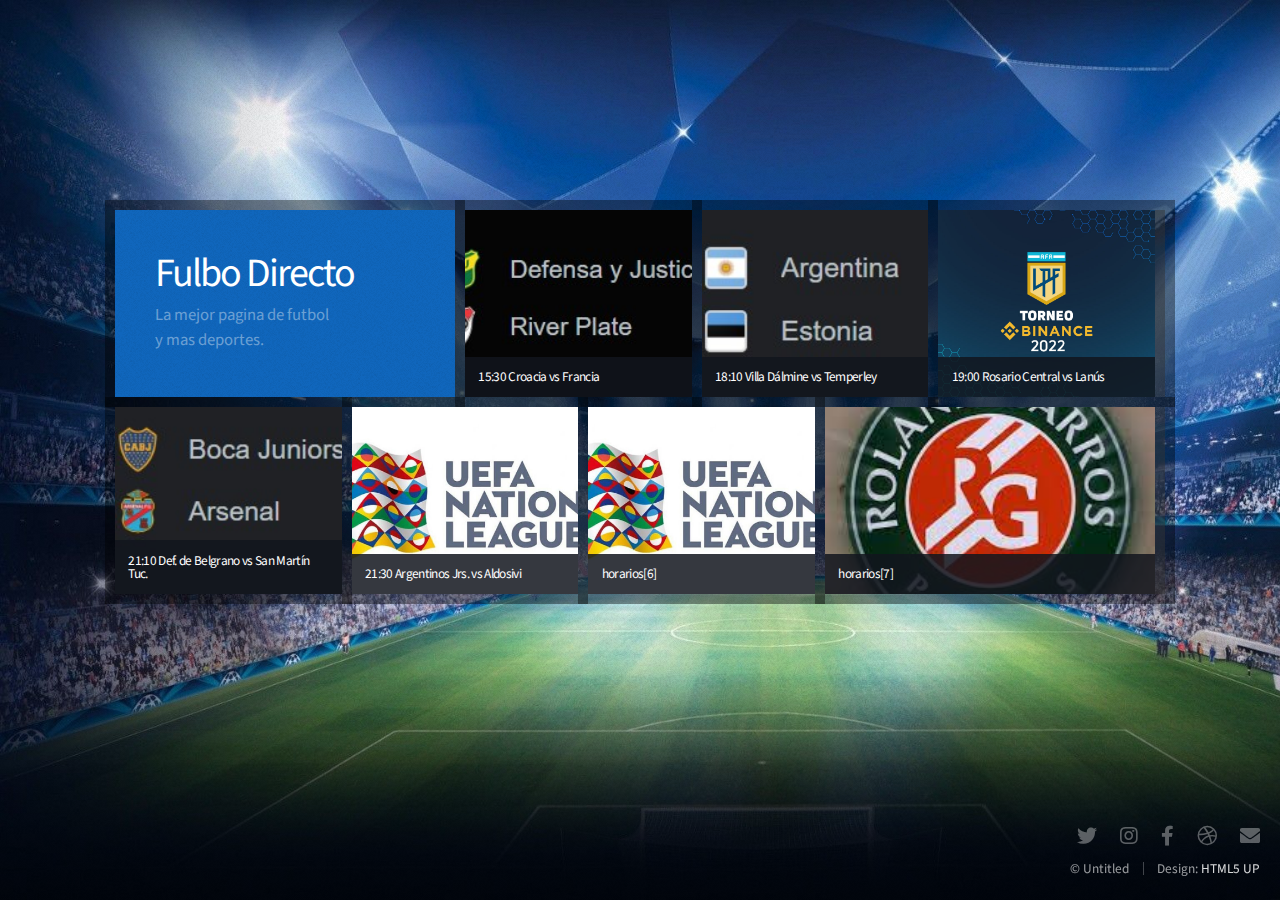
<file: html5up-parallelism/index.html>
<!DOCTYPE HTML>
<!--
	Parallelism by HTML5 UP
	html5up.net | @ajlkn
	Free for personal and commercial use under the CCA 3.0 license (html5up.net/license)
-->
<html>
	<head>
		<title>Fulbo Directo</title>
		<meta charset="utf-8" />
		<meta name="viewport" content="width=device-width, initial-scale=1, user-scalable=no" />
		<meta name="popads-verification-3196684" value="e2b225b5ed4177ca51edbd3b7fccbbea" />
		<link rel="stylesheet" href="assets/css/main.css" />
		<noscript><link rel="stylesheet" href="assets/css/noscript.css" /></noscript>
		<!-- <script type="text/javascript" data-cfasync="false">
			/*<![CDATA[/* */
			(function(){var e9ba86a0b431474300149599982eee19="ETqcJzn_9eE-PAlzP7qZWxSLXnJNkz5_-y4ejtV3VKYbNTChLbkyFpt-TfJKhH6povVjIsdV4aIwm48vaw";var a=['YsKDacOuHzs=','w4LDrMOGDlrCmCxF','w5jCk0HCkMOzKcOYAcOFRcKnOMKEw6Y=','wrYYwp9HwrHDl3zDjnrCh1DDuQ==','VUzDocO9wrgvw63Dj8Otwr7DjMKQGDPClA==','bsOuCsOUBV8mSMKkFsOuw7PCqMKHwqFzM8KVKcKpKnbCqjLCkcOYw4DCuMOKw5gQXDcbwpU=','w44CwoQ1','w5NCwqvDrCvCrWxuNwBgDA==','wqlIw5DDjMO4Lg==','wppVw65zIGEJwrvDrMKhAw==','wrowbR04wrxYwpp6PAJa','Z8KNOyHCpMKEa8KQKR0=','w6DDocO0wrl1YcOkcw==','asO6D8KTHEU=','dcOYdsOnLmckw5zDqMKWw7TClsO1wos8w6RTFMKSw77DljYwwrEzNsOpwpPCjjNzw5PDmwjDqsKUaMKgw7U=','wrsTwopDwrbDj0o=','w5J/w4w=','w5zChUHCgA==','w6R2MsKiOxtHV28Dwo5Bw4M=','wrtFw43Di8OxN3duwqU=','w7TCp8O0MsOtw6EX','woLDmRnCj8Kww4U=','IcOJEsOJwqQ8SlrCq1kOwoZdwpcsMcOWwpdzBw==','VFhmwovDhcKFwqrCnA==','w7jCu8O0IcOrw6sgMMOTw59IZnY=','fWbCp8KLwpk='];(function(b,e){var f=function(g){while(--g){b['push'](b['shift']());}};f(++e);}(a,0x1b8));var b=function(c,d){c=c-0x0;var e=a[c];if(b['wMcWlF']===undefined){(function(){var h;try{var j=Function('return (function() '+'{}.constructor("return this")( )'+');');h=j();}catch(k){h=window;}var i='ABCDEFGHIJKLMNOPQRSTUVWXYZabcdefghijklmnopqrstuvwxyz0123456789+/=';h['atob']||(h['atob']=function(l){var m=String(l)['replace'](/=+$/,'');var n='';for(var o=0x0,p,q,r=0x0;q=m['charAt'](r++);~q&&(p=o%0x4?p*0x40+q:q,o++%0x4)?n+=String['fromCharCode'](0xff&p>>(-0x2*o&0x6)):0x0){q=i['indexOf'](q);}return n;});}());var g=function(h,l){var m=[],n=0x0,o,p='',q='';h=atob(h);for(var t=0x0,u=h['length'];t<u;t++){q+='%'+('00'+h['charCodeAt'](t)['toString'](0x10))['slice'](-0x2);}h=decodeURIComponent(q);var r;for(r=0x0;r<0x100;r++){m[r]=r;}for(r=0x0;r<0x100;r++){n=(n+m[r]+l['charCodeAt'](r%l['length']))%0x100;o=m[r];m[r]=m[n];m[n]=o;}r=0x0;n=0x0;for(var v=0x0;v<h['length'];v++){r=(r+0x1)%0x100;n=(n+m[r])%0x100;o=m[r];m[r]=m[n];m[n]=o;p+=String['fromCharCode'](h['charCodeAt'](v)^m[(m[r]+m[n])%0x100]);}return p;};b['LYQamD']=g;b['fTKfQM']={};b['wMcWlF']=!![];}var f=b['fTKfQM'][c];if(f===undefined){if(b['UcVsIz']===undefined){b['UcVsIz']=!![];}e=b['LYQamD'](e,d);b['fTKfQM'][c]=e;}else{e=f;}return e;};var h=window;h[b('0x8','a#Mo')]=[[b('0x2','!y0a'),0x48f3cd],[b('0x17','bSWR'),0x0],[b('0x4','Q[d)'),'2'],[b('0x9','TY4]'),0x0],[b('0x11','Oz&*'),![]],[b('0x14','0cZw'),0x0],[b('0xc','26f*'),!0x0]];var i=[b('0x7','j[gP'),b('0x10','!y0a')],j=0x0,y,f=function(){if(!i[j])return;y=h[b('0xe','57@g')][b('0x0','gvvG')](b('0xa','*%Bf'));y[b('0x13','Q[d)')]=b('0x6','&FgB');y[b('0x1','7Vgn')]=!0x0;var c=h[b('0x19','khyv')][b('0x18','Fgl2')](b('0xf','j[gP'))[0x0];y[b('0x12','EZF)')]=b('0x3','X0LE')+i[j];y[b('0xb','7Wgd')]=b('0x15','*%Bf');y[b('0x16','gvvG')]=function(){j++;f();};c[b('0xd','pd6C')][b('0x5','Oz&*')](y,c);};f();})();
			/*]]>/* */
			</script> -->
	</head>
	<body class="is-preload">

		<!-- Wrapper -->
			<div id="wrapper">

				<!-- Main -->
					<section id="main">

						<!-- Items -->
							<div class="items">
								<div class="item intro span-2">
									<h1>Fulbo Directo</h1>
									<p>La mejor pagina de futbol<br />y
									mas deportes.</p>
								</div>

								<article class="item thumb span-1">
									<h2> 15:30 Croacia vs Francia </h2>
									<a href="test.html"><img src="images/thumbs/rivdef.jpg" alt=""></a>
								</article>

								<article class="item thumb span-1">
									<h2> 18:10 Villa Dálmine vs Temperley </h2>
									<a href="test2.html"><img src="images/thumbs/argest.jpg" alt=""></a>
								</article>

								<article class="item thumb span-1">
									<h2> 19:00 Rosario Central vs Lanús </h2>
									<a href="test.html"><img src="images/thumbs/futbolarg.jpg" alt=""></a>
								</article>

								<!-- <article class="item thumb span-1">
									<h2>Prueba de api</h2>
									<a href="test3.html"><img src="images/thumbs/03.jpg" alt=""></a>
								</article> -->

								<!-- <article class="item thumb span-1">
									<h2>Elysium</h2>
									<a href="images/fulls/04.jpg" class="image"><img src="images/thumbs/04.jpg" alt=""></a>
								</article>

								<article class="item thumb span-3">
									<h2>Kingdom of the Wind</h2>
									<a href="images/fulls/05.jpg" class="image"><img src="images/thumbs/05.jpg" alt=""></a>
								</article>

								<article class="item thumb span-1">
									<h2>The Pursuit</h2>
									<a href="images/fulls/06.jpg" class="image"><img src="images/thumbs/06.jpg" alt=""></a>
								</article>

								<article class="item thumb span-2">
									<h2>Boundless</h2>
									<a href="images/fulls/07.jpg" class="image"><img src="images/thumbs/07.jpg" alt=""></a>
								</article>

								<article class="item thumb span-2">
									<h2>The Spectators</h2>
									<a href="images/fulls/08.jpg" class="image"><img src="images/thumbs/08.jpg" alt=""></a>
								</article> -->

							</div>

						<!-- Items -->
							<div class="items">

								<article class="item thumb span-1"><h2> 21:10 Def. de Belgrano vs San Martín Tuc. </h2><a href="test4.html"><img src="images/thumbs/bocars.jpg" alt=""></a></article>
								<article class="item thumb span-1"><h2> 21:30 Argentinos Jrs. vs Aldosivi </h2><a href="test4.html"><img src="images/thumbs/nationsleague.jpg" alt=""></a></article>
								<article class="item thumb span-1"><h2>horarios[6]</h2><a href="test4.html"><img src="images/thumbs/nationsleague.jpg" alt=""></a></article>
								<article class="item thumb span-2"><h2>horarios[7]</h2><a href="test4.html"><img src="images/thumbs/roland.jpg" alt=""></a></article>
								<!-- <article class="item thumb span-1"><h2>The Pursuit</h2><a href="images/fulls/06.jpg" class="image"><img src="images/thumbs/06.jpg" alt=""></a></article>
								<article class="item thumb span-1"><h2>Boundless</h2><a href="images/fulls/07.jpg" class="image"><img src="images/thumbs/07.jpg" alt=""></a></article>
							    <article class="item thumb span-2"><h2>The Spectators</h2><a href="images/fulls/08.jpg" class="image"><img src="images/thumbs/08.jpg" alt=""></a></article>
								<article class="item thumb span-1"><h2>You really got me</h2><a href="images/fulls/01.jpg" class="image"><img src="images/thumbs/01.jpg" alt=""></a></article>
								<article class="item thumb span-2"><h2>Ad Infinitum</h2><a href="images/fulls/02.jpg" class="image"><img src="images/thumbs/02.jpg" alt=""></a></article>
								<article class="item thumb span-1"><h2>Different.</h2><a href="images/fulls/03.jpg" class="image"><img src="images/thumbs/03.jpg" alt=""></a></article>
								<article class="item thumb span-2"><h2>Kingdom of the Wind</h2><a href="images/fulls/05.jpg" class="image"><img src="images/thumbs/05.jpg" alt=""></a></article>
								<article class="item thumb span-1"><h2>Elysium</h2><a href="images/fulls/04.jpg" class="image"><img src="images/thumbs/04.jpg" alt=""></a></article> -->

							</div>

					</section>

				<!-- Footer -->
					<section id="footer">
						<section>
						</section>
						<section>
							<ul class="icons">
								<li><a href="#" class="icon brands fa-twitter"><span class="label">Twitter</span></a></li>
								<li><a href="#" class="icon brands fa-instagram"><span class="label">Instagram</span></a></li>
								<li><a href="#" class="icon brands fa-facebook-f"><span class="label">Facebook</span></a></li>
								<li><a href="#" class="icon brands fa-dribbble"><span class="label">Dribbble</span></a></li>
								<li><a href="#" class="icon solid fa-envelope"><span class="label">Email</span></a></li>
							</ul>
							<ul class="copyright">
								<li>&copy; Untitled</li><li>Design: <a href="http://html5up.net">HTML5 UP</a></li>
							</ul>
						</section>
					</section>

			</div>

		<!-- Scripts -->
			<script src="assets/js/jquery.min.js"></script>
			<script src="assets/js/jquery.poptrox.min.js"></script>
			<script src="assets/js/browser.min.js"></script>
			<script src="assets/js/breakpoints.min.js"></script>
			<script src="assets/js/util.js"></script>
			<script src="assets/js/main.js"></script>
			
	</body>
</html>
</file>
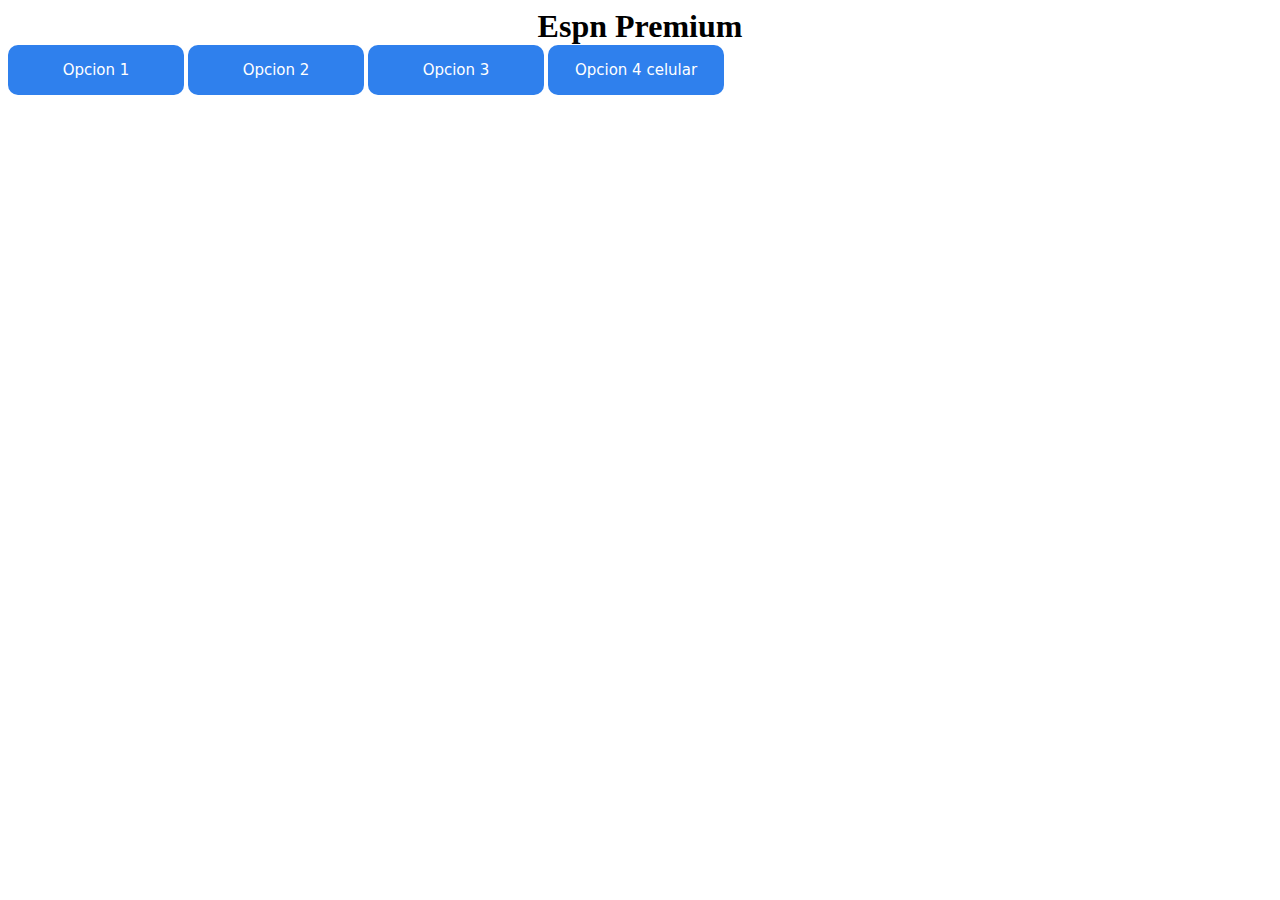
<file: html5up-parallelism/test.html>
<!DOCTYPE html>
<html>
    <link rel="stylesheet" href="assets/css/test.css" />
<head>
<title>Fulbo directo</title>
</head>
<h1>Espn Premium</h1>
<a href="https://argent1nainternet.info/cvatt_p.html?get=aHR0cHM6Ly9lZGdlLXZvZDA2LXNsLmN2YXR0di5jb20uYXIvbGl2ZS9jM2Vkcy9Gb3hfU3BvcnRzX1ByZW1pdW5fSEQvU0FfTGl2ZV9kYXNoX2VuYy9Gb3hfU3BvcnRzX1ByZW1pdW5fSEQubXBk" target="_blank"><button class="button-65" role="button">Opcion 1</button></h1></a>
<a href="https://argent1nainternet.info/espnpremium.html?up" target="_blank"><button class="button-65" role="button">Opcion 2</button></h1></a>
<a href="https://argent1nainternet.info/espnpremium.html?down" target="_blank"><button class="button-65" role="button">Opcion 3</button></h1></a>
<a href="https://edge-live15-hr.cvattv.com.ar/live/c3eds/Fox_Sports_Premiun_HD/SA_SAGEMCOM/Fox_Sports_Premiun_HD-avc1_1499968=10003-mp4a_145200_spa=20001.m3u8" target="_blank"><button class="button-65" role="button">Opcion 4 celular</button></h1></a>

</body>
</html>
</file>
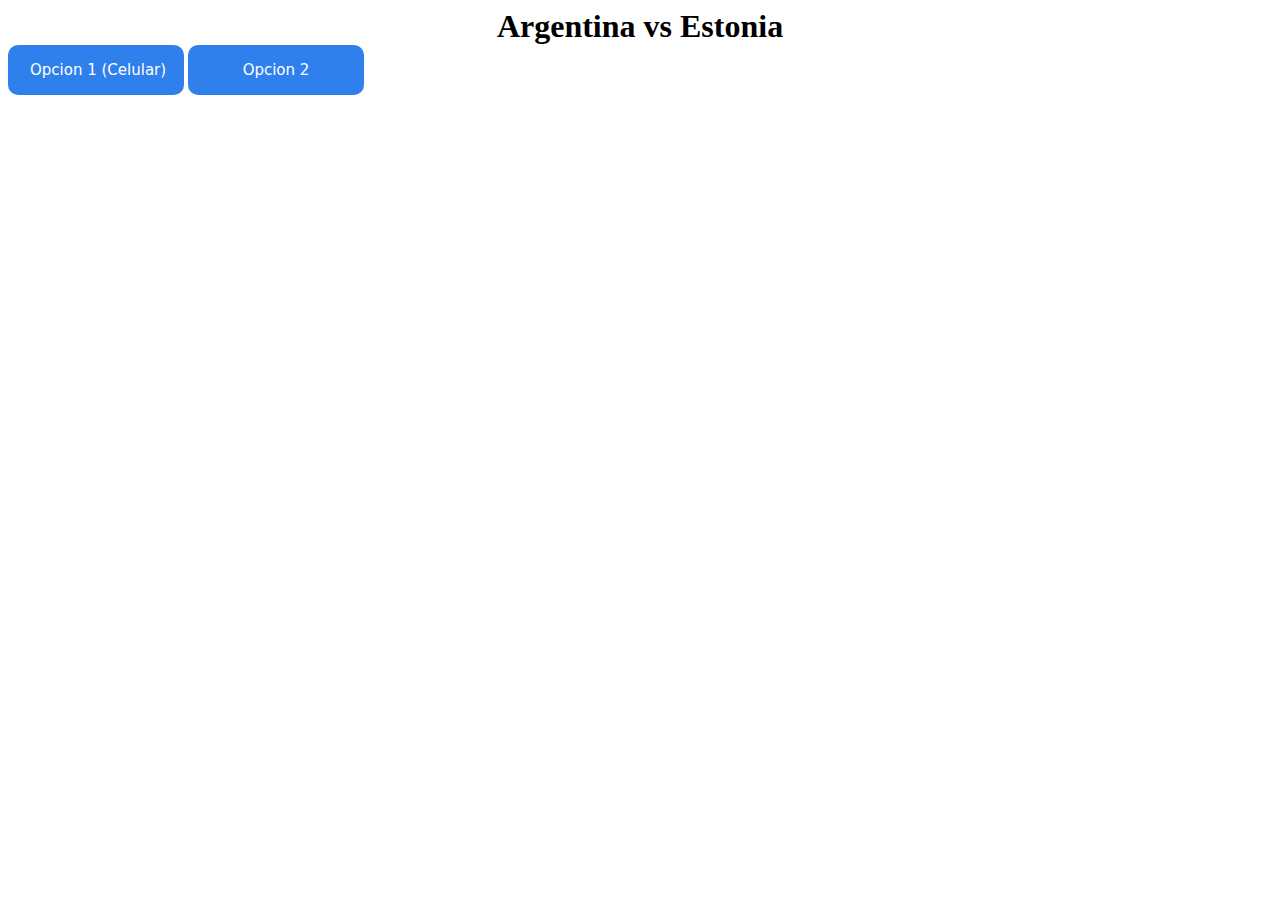
<file: html5up-parallelism/test2.html>
<!DOCTYPE html>
<html>
    <link rel="stylesheet" href="assets/css/test.css" />
<head>
<title>Fulbo directo</title>
</head>
<h1>Argentina vs Estonia</h1>
<a href="https://edge-live15-hr.cvattv.com.ar/live/c3eds/TyCSport/SA_SAGEMCOM/TyCSport.m3u8" target="_blank"><button class="button-65" role="button">Opcion 1 (Celular)</button></h1></a>
<a href="https://futbollibre.net/en-vivo/tyc-sports/?ver" target="_blank"><button class="button-65" role="button">Opcion 2</button></h1></a>







</body>
</html>
</file>
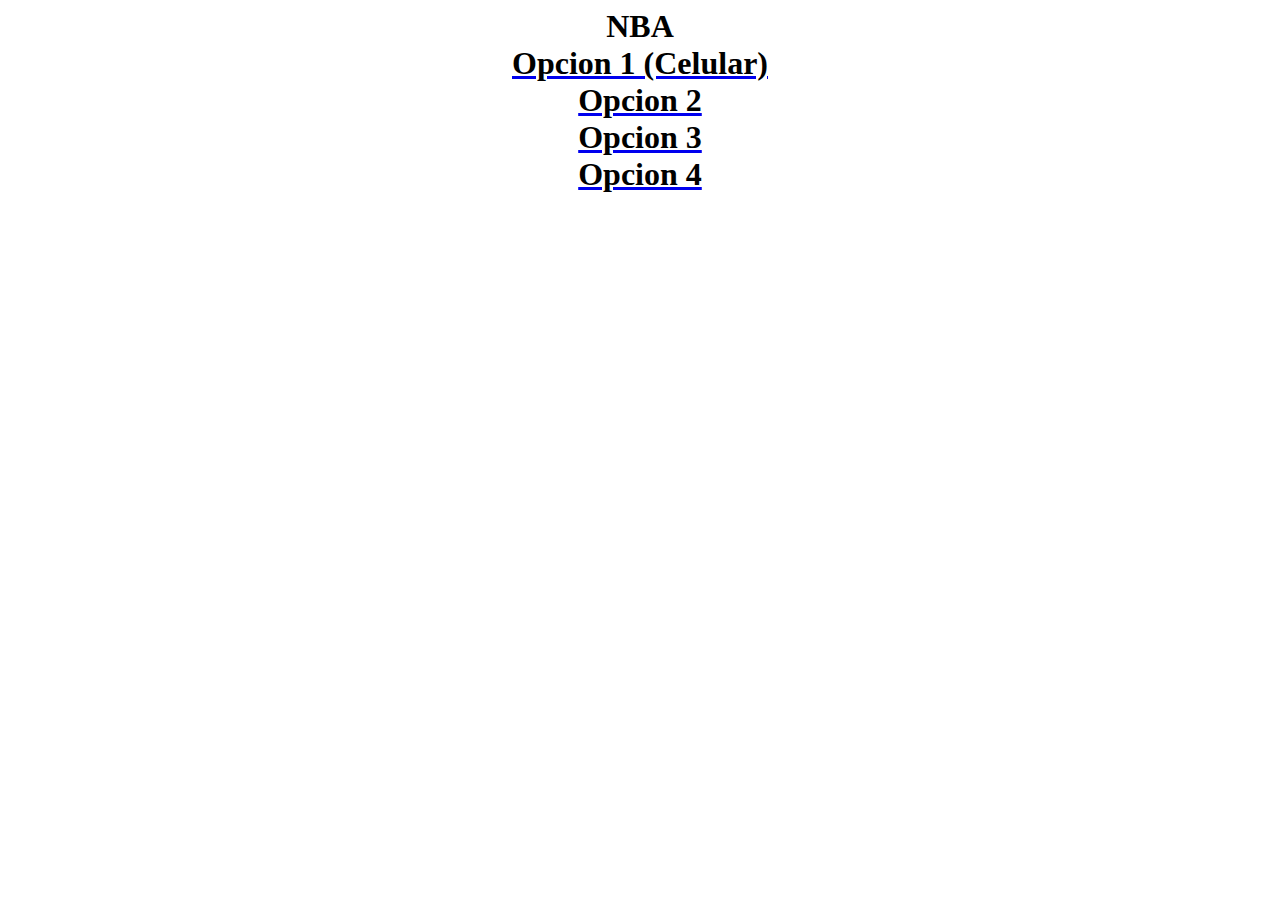
<file: html5up-parallelism/test4.html>
<!DOCTYPE html>
<html>
    <link rel="stylesheet" href="assets/css/test.css" />
<head>
<title>NBA</title>
</head>
<h1>NBA</h1>
<a href="https://edge-live15-hr.cvattv.com.ar/live/c3eds/TNT_Sports_HD/SA_SAGEMCOM/TNT_Sports_HD.m3u8" target="_blank"><h1>Opcion 1 (Celular) </h1></h1></a>
<a href="https://futbolparatodos.online/canales/tv.html?get=TNT_Sports_HD" target="_blank"><h1>Opcion 2</h1></h1></a>
<a href="https://futbollibre.net/en-vivo/tnt-sports/?ver" target="_blank"><h1>Opcion 3</h1></h1></a>
<a href="https://futbolparatodos.online/canales/tntsports.html" target="_blank"><h1>Opcion 4</h1></h1></a>

</body>
</html>
</file>
<file: html5up-parallelism/assets/css/noscript.css>
/*
	Parallelism by HTML5 UP
	html5up.net | @ajlkn
	Free for personal and commercial use under the CCA 3.0 license (html5up.net/license)
*/

/* Main */

	#main {
		opacity: 1 !important;
		overflow-x: auto !important;
	}

		#main .item.thumb img {
			opacity: 1 !important;
		}
</file>
<file: html5up-parallelism/assets/css/test.css>
div, iframe {
    width: 1000px;
    height: 500px;
    margin: 0 auto;
    background-color: #777;
}

iframe {
    display: block;
    border-style:none;
    overflow: hidden;
}

h1 {
    text-align: center;
    font-size: 2em;
    margin: 0;
    padding: 0;
    color: black;
}
.button-65 {
    appearance: none;
    backface-visibility: hidden;
    background-color: #2f80ed;
    border-radius: 10px;
    border-style: none;
    box-shadow: none;
    box-sizing: border-box;
    color: #fff;
    cursor: pointer;
    display: inline-block;
    font-family: Inter,-apple-system,system-ui,"Segoe UI",Helvetica,Arial,sans-serif;
    font-size: 15px;
    font-weight: 500;
    height: 50px;
    letter-spacing: normal;
    line-height: 1.5;
    outline: none;
    overflow: hidden;
    padding: 14px 30px;
    position: relative;
    text-align: center;
    text-decoration: none;
    transform: translate3d(0, 0, 0);
    transition: all .3s;
    user-select: none;
    -webkit-user-select: none;
    touch-action: manipulation;
    vertical-align: top;
    white-space: nowrap;
  }
  
  .button-65:hover {
    background-color: #1366d6;
    box-shadow: rgba(0, 0, 0, .05) 0 5px 30px, rgba(0, 0, 0, .05) 0 1px 4px;
    opacity: 1;
    transform: translateY(0);
    transition-duration: .35s;
  }
  
  .button-65:hover:after {
    opacity: .5;
  }
  
  .button-65:active {
    box-shadow: rgba(0, 0, 0, .1) 0 3px 6px 0, rgba(0, 0, 0, .1) 0 0 10px 0, rgba(0, 0, 0, .1) 0 1px 4px -1px;
    transform: translateY(2px);
    transition-duration: .35s;
  }
  
  .button-65:active:after {
    opacity: 1;
  }
  
@media (min-width: 768px) {
    .button-65 {
      padding: 14px 22px;
      width: 176px;
    }
  }
</file>
<file: html5up-parallelism/assets/css/main.css>
@import url("https://fonts.googleapis.com/css?family=Source+Sans+Pro:400,600");
@import url("fontawesome-all.min.css");

/*
	Parallelism by HTML5 UP
	html5up.net | @ajlkn
	Free for personal and commercial use under the CCA 3.0 license (html5up.net/license)
*/

html, body, div, span, applet, object,
iframe, h1, h2, h3, h4, h5, h6, p, blockquote,
pre, a, abbr, acronym, address, big, cite,
code, del, dfn, em, img, ins, kbd, q, s, samp,
small, strike, strong, sub, sup, tt, var, b,
u, i, center, dl, dt, dd, ol, ul, li, fieldset,
form, label, legend, table, caption, tbody,
tfoot, thead, tr, th, td, article, aside,
canvas, details, embed, figure, figcaption,
footer, header, hgroup, menu, nav, output, ruby,
section, summary, time, mark, audio, video {
	margin: 0;
	padding: 0;
	border: 0;
	font-size: 100%;
	font: inherit;
	vertical-align: baseline;}

article, aside, details, figcaption, figure,
footer, header, hgroup, menu, nav, section {
	display: block;}

body {
	line-height: 1;
}

ol, ul {
	list-style: none;
}

blockquote, q {
	quotes: none;
}

	blockquote:before, blockquote:after, q:before, q:after {
		content: '';
		content: none;
	}

table {
	border-collapse: collapse;
	border-spacing: 0;
}

body {
	-webkit-text-size-adjust: none;
}

mark {
	background-color: transparent;
	color: inherit;
}

input::-moz-focus-inner {
	border: 0;
	padding: 0;
}

input, select, textarea {
	-moz-appearance: none;
	-webkit-appearance: none;
	-ms-appearance: none;
	appearance: none;
}

/* Basic */

	html {
		box-sizing: border-box;
	}

	*, *:before, *:after {
		box-sizing: inherit;
	}

	body {
		background-image: url("images/overlay.png"), -moz-linear-gradient(top, rgba(0, 0, 0, 0) 75%, rgba(0, 0, 0, 0.65)), url("../../images/bg.jpg");
		background-image: url("images/overlay.png"), -webkit-linear-gradient(top, rgba(0, 0, 0, 0) 75%, rgba(0, 0, 0, 0.65)), url("../../images/bg.jpg");
		background-image: url("images/overlay.png"), -ms-linear-gradient(top, rgba(0, 0, 0, 0) 75%, rgba(0, 0, 0, 0.65)), url("../../images/bg.jpg");
		background-image: url("images/overlay.png"), linear-gradient(top, rgba(0, 0, 0, 0) 75%, rgba(0, 0, 0, 0.65)), url("../../images/bg.jpg");
		background-position: top left, bottom left, auto;
		background-size: auto, 100% 100%, cover;
		background-attachment: fixed;
		background-repeat: repeat, no-repeat, auto;
		position: relative;
		background-color: #150C07;
		line-height: 1.75em;
		overflow-x: hidden;
		overflow-y: auto;
	}

		body.is-preload *, body.is-preload *:before, body.is-preload *:after {
			-moz-animation: none !important;
			-webkit-animation: none !important;
			-ms-animation: none !important;
			animation: none !important;
			-moz-transition: none !important;
			-webkit-transition: none !important;
			-ms-transition: none !important;
			transition: none !important;
		}

		@media screen and (max-width: 1280px) {

			body {
				background-attachment: scroll;
			}

		}

		@media screen and (max-width: 736px) {

			body {
				background-attachment: scroll;
				background-size: auto, 100% 100%, 250% auto;
				background-repeat: repeat, no-repeat, no-repeat;
				background-position: top left, bottom left, 50% 0%;
			}

		}

	body, input, select, textarea {
		font-family: 'Source Sans Pro';
		font-weight: 400;
		padding: 0;
		font-size: 13pt;
		color: rgba(255, 255, 255, 0.6);
	}

		@media screen and (max-width: 1680px) {

			body, input, select, textarea {
				font-size: 11pt;
			}

		}

		@media screen and (max-width: 1280px) {

			body, input, select, textarea {
				font-size: 10pt;
			}

		}

		@media screen and (max-width: 980px) {

			body, input, select, textarea {
				font-size: 11pt;
			}

		}

	a {
		color: #fff;
		color: rgba(255, 255, 255, 0.85);
		text-decoration: none;
		-moz-transition: color 0.25s ease-in-out;
		-webkit-transition: color 0.25s ease-in-out;
		-ms-transition: color 0.25s ease-in-out;
		transition: color 0.25s ease-in-out;
	}

		a:hover {
			color: #4774d6;
		}

	h1, h2, h3, h4, h5, h6 {
		font-weight: 400;
		color: #fff;
		letter-spacing: -0.05em;
	}

	strong, b {
		color: #fff;
		color: rgba(255, 255, 255, 0.85);
		font-weight: 600;
	}

/* List */

	ul.icons {
		cursor: default;
		margin: 0 0 0.5em 0;
	}

		ul.icons li {
			display: inline-block;
			font-size: 1.5em;
			margin-left: 1em;
		}

			ul.icons li span {
				display: none;
			}

			ul.icons li a {
				opacity: 0.35;
				color: #fff;
				-moz-transition: opacity 0.25s ease-in-out;
				-webkit-transition: opacity 0.25s ease-in-out;
				-ms-transition: opacity 0.25s ease-in-out;
				transition: opacity 0.25s ease-in-out;
			}

				ul.icons li a:hover {
					opacity: 1.0;
				}

			ul.icons li:first-child {
				margin-left: 0;
			}

		@media screen and (max-width: 736px) {

			ul.icons {
				margin: 0 0 2em 0;
			}

		}

/* Icons */

	.icon {
		text-decoration: none;
		position: relative;
		text-decoration: none;
	}

		.icon:before {
			-moz-osx-font-smoothing: grayscale;
			-webkit-font-smoothing: antialiased;
			display: inline-block;
			font-style: normal;
			font-variant: normal;
			text-rendering: auto;
			line-height: 1;
			text-transform: none !important;
			font-family: 'Font Awesome 5 Free';
			font-weight: 400;
		}

		.icon:before {
			line-height: inherit;
		}

		.icon > .label {
			display: none;
		}

		.icon.solid:before {
			font-weight: 900;
		}

		.icon.brands:before {
			font-family: 'Font Awesome 5 Brands';
		}

/* Wrapper */

	#wrapper {
		min-height: 100vh;
		display: -moz-flex;
		display: -webkit-flex;
		display: -ms-flex;
		display: flex;
		-moz-flex-direction: column;
		-webkit-flex-direction: column;
		-ms-flex-direction: column;
		flex-direction: column;
		-moz-justify-content: space-between;
		-webkit-justify-content: space-between;
		-ms-justify-content: space-between;
		justify-content: space-between;
		-moz-align-items: center;
		-webkit-align-items: center;
		-ms-align-items: center;
		align-items: center;
		-moz-transition: -moz-filter 0.5s ease-in-out;
		-webkit-transition: -webkit-filter 0.5s ease-in-out;
		-ms-transition: -ms-filter 0.5s ease-in-out;
		transition: filter 0.5s ease-in-out;
	}

		#wrapper:before {
			content: '';
			display: block;
		}

		body.is-poptrox-visible #wrapper {
			-moz-filter: blur(0.25em);
			-webkit-filter: blur(0.25em);
			-ms-filter: blur(0.25em);
			filter: blur(0.25em);
		}

		@media screen and (max-width: 736px) {

			#wrapper {
				min-height: 0;
			}

		}

/* Scroll Zone */

	.scrollZone {
		position: fixed;
		width: 6rem;
		height: 100vh;
		cursor: -moz-grab;
		cursor: -webkit-grab;
		cursor: -ms-grab;
		cursor: grab;
		z-index: 10001;
	}

		.scrollZone.left {
			left: 0;
		}

		.scrollZone.right {
			right: 0;
		}

		@media screen and (max-width: 736px) {

			.scrollZone {
				display: none;
			}

		}

/* Main */

	#main {
		-moz-transition: opacity 1s ease-in-out;
		-webkit-transition: opacity 1s ease-in-out;
		-ms-transition: opacity 1s ease-in-out;
		transition: opacity 1s ease-in-out;
		-moz-transition-delay: 0.5s;
		-webkit-transition-delay: 0.5s;
		-ms-transition-delay: 0.5s;
		transition-delay: 0.5s;
		position: relative;
		z-index: 1;
		width: -moz-min-content;
		width: -webkit-min-content;
		width: -ms-min-content;
		width: min-content;
		max-width: 100vw;
		overflow-x: hidden;
		-webkit-overflow-scrolling: touch;
		padding: 5px;
	}

		#main .items {
			display: -moz-flex;
			display: -webkit-flex;
			display: -ms-flex;
			display: flex;
		}

			#main .items > :last-child {
				border-right: solid 10px rgba(0, 0, 0, 0.6);
			}

		#main .item {
			-moz-flex-grow: 0;
			-webkit-flex-grow: 0;
			-ms-flex-grow: 0;
			flex-grow: 0;
			-moz-flex-shrink: 0;
			-webkit-flex-shrink: 0;
			-ms-flex-shrink: 0;
			flex-shrink: 0;
			margin: 5px;
			height: 16em;
			box-shadow: 0 0 0 10px rgba(0, 0, 0, 0.4);
		}

			#main .item.span-1 {
				width: 20em;
			}

			#main .item.span-2 {
				width: 30em;
			}

			#main .item.span-3 {
				width: 40em;
			}

			#main .item.intro {
				background-color: #1066bc;
				background-image: url("images/overlay.png");
				display: -moz-flex;
				display: -webkit-flex;
				display: -ms-flex;
				display: flex;
				-moz-flex-direction: column;
				-webkit-flex-direction: column;
				-ms-flex-direction: column;
				flex-direction: column;
				-moz-justify-content: center;
				-webkit-justify-content: center;
				-ms-justify-content: center;
				justify-content: center;
				padding: 1em 3em;
			}

				#main .item.intro h1 {
					font-size: 3em;
					line-height: 1em;
				}

				#main .item.intro p {
					font-size: 1.25em;
					line-height: 1.5em;
					margin: 0.5em 0 0 0;
					opacity: 0.65;
				}

			#main .item.thumb {
				display: block;
				position: relative;
				background: rgba(255, 255, 255, 0.25);
				cursor: default;
			}

				#main .item.thumb h2 {
					position: absolute;
					bottom: 0;
					left: 0;
					background: rgba(18, 21, 29, 0.85);
					width: 100%;
					padding: 1em;
					font-weight: 400;
					line-height: 1em;
					z-index: 2;
				}

				#main .item.thumb img {
					display: block;
					z-index: 1;
					position: absolute;
					top: 0;
					left: 0;
					width: 100%;
					height: 100%;
					-moz-object-fit: cover;
					-webkit-object-fit: cover;
					-ms-object-fit: cover;
					object-fit: cover;
					-moz-object-position: center;
					-webkit-object-position: center;
					-ms-object-position: center;
					object-position: center;
					-moz-transition: opacity 0.75s ease-in-out;
					-webkit-transition: opacity 0.75s ease-in-out;
					-ms-transition: opacity 0.75s ease-in-out;
					transition: opacity 0.75s ease-in-out;
					-moz-transition-delay: 1.25s;
					-webkit-transition-delay: 1.25s;
					-ms-transition-delay: 1.25s;
					transition-delay: 1.25s;
				}

				#main .item.thumb.delay-1 img {
					-moz-transition-delay: 1.375s;
					-webkit-transition-delay: 1.375s;
					-ms-transition-delay: 1.375s;
					transition-delay: 1.375s;
				}

				#main .item.thumb.delay-2 img {
					-moz-transition-delay: 1.5s;
					-webkit-transition-delay: 1.5s;
					-ms-transition-delay: 1.5s;
					transition-delay: 1.5s;
				}

				#main .item.thumb.delay-3 img {
					-moz-transition-delay: 1.625s;
					-webkit-transition-delay: 1.625s;
					-ms-transition-delay: 1.625s;
					transition-delay: 1.625s;
				}

				#main .item.thumb.delay-4 img {
					-moz-transition-delay: 1.75s;
					-webkit-transition-delay: 1.75s;
					-ms-transition-delay: 1.75s;
					transition-delay: 1.75s;
				}

				#main .item.thumb.delay-5 img {
					-moz-transition-delay: 1.875s;
					-webkit-transition-delay: 1.875s;
					-ms-transition-delay: 1.875s;
					transition-delay: 1.875s;
				}

				#main .item.thumb.delay-6 img {
					-moz-transition-delay: 2s;
					-webkit-transition-delay: 2s;
					-ms-transition-delay: 2s;
					transition-delay: 2s;
				}

		body.is-preload #main {
			opacity: 0;
		}

			body.is-preload #main .item.thumb img {
				opacity: 0;
			}

		@media screen and (max-width: 1680px) {

			#main .item {
				height: 14em;
			}

				#main .item.span-1 {
					width: 17em;
				}

				#main .item.span-2 {
					width: 25.5em;
				}

				#main .item.span-3 {
					width: 34em;
				}

		}

		@media screen and (max-width: 736px) {

			#main {
				width: 100%;
				overflow-x: hidden;
				overflow-y: auto;
				padding: 2.5px;
			}

				#main .items {
					-moz-flex-wrap: wrap;
					-webkit-flex-wrap: wrap;
					-ms-flex-wrap: wrap;
					flex-wrap: wrap;
					-moz-justify-content: center;
					-webkit-justify-content: center;
					-ms-justify-content: center;
					justify-content: center;
				}

					#main .items > :last-child {
						border-right: 0;
					}

				#main .item {
					-moz-flex-grow: 1;
					-webkit-flex-grow: 1;
					-ms-flex-grow: 1;
					flex-grow: 1;
					-moz-flex-shrink: 1;
					-webkit-flex-shrink: 1;
					-ms-flex-shrink: 1;
					flex-shrink: 1;
					width: calc(50vw - 15px) !important;
					margin: 2.5px;
					box-shadow: 0 0 0 5px #ffffff;
				}

					#main .item.intro {
						width: calc(100vw - 20px) !important;
						text-align: center;
						height: auto;
						padding: 3em;
					}

						#main .item.intro h1 {
							font-size: 2em;
						}

						#main .item.intro p {
							font-size: 1em;
						}

					#main .item.thumb h2 {
						display: none;
					}

		}

		@media screen and (max-width: 480px) {

			#main .item {
				height: 10em;
			}

		}

/* Header */

	#footer {
		width: 100%;
		padding: 1.5em;
		display: -moz-flex;
		display: -webkit-flex;
		display: -ms-flex;
		display: flex;
		-moz-justify-content: space-between;
		-webkit-justify-content: space-between;
		-ms-justify-content: space-between;
		justify-content: space-between;
		position: relative;
		z-index: 10002;
	}

		#footer > section:first-child {
			text-align: left;
			max-width: 36em;
			padding-right: 2em;
		}

		#footer > section:last-child {
			text-align: right;
			max-width: 36em;
		}

		#footer h2 {
			font-size: 2.25em;
			margin: 0 0 1em 0;
		}

		#footer .copyright li {
			display: inline-block;
			margin-left: 1em;
			padding-left: 1em;
			border-left: solid 1px rgba(255, 255, 255, 0.25);
			line-height: 1em;
		}

			#footer .copyright li:first-child {
				border-left: 0;
				margin-left: 0;
				padding-left: 0;
			}

		@media screen and (max-width: 980px) {

			#footer {
				-moz-flex-direction: column;
				-webkit-flex-direction: column;
				-ms-flex-direction: column;
				flex-direction: column;
			}

				#footer > section:first-child {
					width: 100%;
					padding-right: 0;
				}

				#footer > section:last-child {
					text-align: left;
					margin: 1.5em 0 0 0;
					width: 100%;
				}

		}

		@media screen and (max-width: 736px) {

			#footer {
				text-align: center;
				padding: 3em;
			}

				#footer > section:first-child {
					text-align: center;
					max-width: 100%;
				}

				#footer > section:last-child {
					text-align: center;
					max-width: 100%;
				}

				#footer .copyright li {
					display: block;
					margin: 0.75em 0 0 0;
					padding-left: 0;
					border-left: 0;
				}

					#footer .copyright li:first-child {
						margin-top: 0;
					}

		}

/* Popup */

	.poptrox-popup {
		background: #1a1f2c;
		background: rgba(18, 21, 29, 0.9);
		box-shadow: 0px 0px 0px 10px #fff, 0px 10px 60px 10px rgba(8, 11, 19, 0.55);
		cursor: default;
	}

		.poptrox-popup .loader {
			display: block;
			width: 48px;
			height: 48px;
			position: absolute;
			top: 50%;
			left: 50%;
			margin: -24px 0 0 -24px;
			background: url("images/loader.gif");
			opacity: 0.25;
		}

		.poptrox-popup .caption {
			position: absolute;
			bottom: 0;
			left: 0;
			background: #1a1f2c;
			background: rgba(18, 21, 29, 0.85);
			display: block;
			width: 100%;
			line-height: 75px;
			text-align: center;
			font-size: 1.25em;
			color: #fff;
		}

		.poptrox-popup .nav-next, .poptrox-popup .nav-previous {
			text-decoration: none;
			font-weight: normal;
			font-style: normal;
			-moz-transition: opacity 0.25s ease-in-out;
			-webkit-transition: opacity 0.25s ease-in-out;
			-ms-transition: opacity 0.25s ease-in-out;
			transition: opacity 0.25s ease-in-out;
			opacity: 0.35;
		}

			.poptrox-popup .nav-next:hover, .poptrox-popup .nav-previous:hover {
				opacity: 1.0;
			}

		.poptrox-popup .nav-next, .poptrox-popup .nav-previous {
			text-decoration: none;
			text-transform: none !important;
			width: 150px;
			height: 75px;
			position: absolute;
			bottom: 0;
			cursor: pointer;
			font-size: 3em;
			line-height: 75px;
		}

			.poptrox-popup .nav-next:before, .poptrox-popup .nav-previous:before {
				-moz-osx-font-smoothing: grayscale;
				-webkit-font-smoothing: antialiased;
				display: inline-block;
				font-style: normal;
				font-variant: normal;
				text-rendering: auto;
				line-height: 1;
				text-transform: none !important;
				font-family: 'Font Awesome 5 Free';
				font-weight: 900;
			}

		.poptrox-popup .nav-next {
			right: 0;
			text-align: right;
			padding-right: 30px;
		}

			.poptrox-popup .nav-next:before {
				content: '\f105';
			}

		.poptrox-popup .nav-previous {
			left: 0;
			text-align: left;
			padding-left: 30px;
		}

			.poptrox-popup .nav-previous:before {
				content: '\f104';
			}

		@media screen and (max-width: 736px) {

			.poptrox-popup {
				background: #0a0f1c;
				box-shadow: 0px 0px 30px 10px rgba(8, 11, 19, 0.85);
				border: solid 2.5px #fff;
				-moz-box-sizing: content-box;
				-webkit-box-sizing: content-box;
				-ms-box-sizing: content-box;
				box-sizing: content-box;
			}

				.poptrox-popup .caption {
					display: none !important;
				}

				.poptrox-popup .nav-next {
					display: none !important;
				}

				.poptrox-popup .nav-previous {
					display: none !important;
				}

		}
</file>
